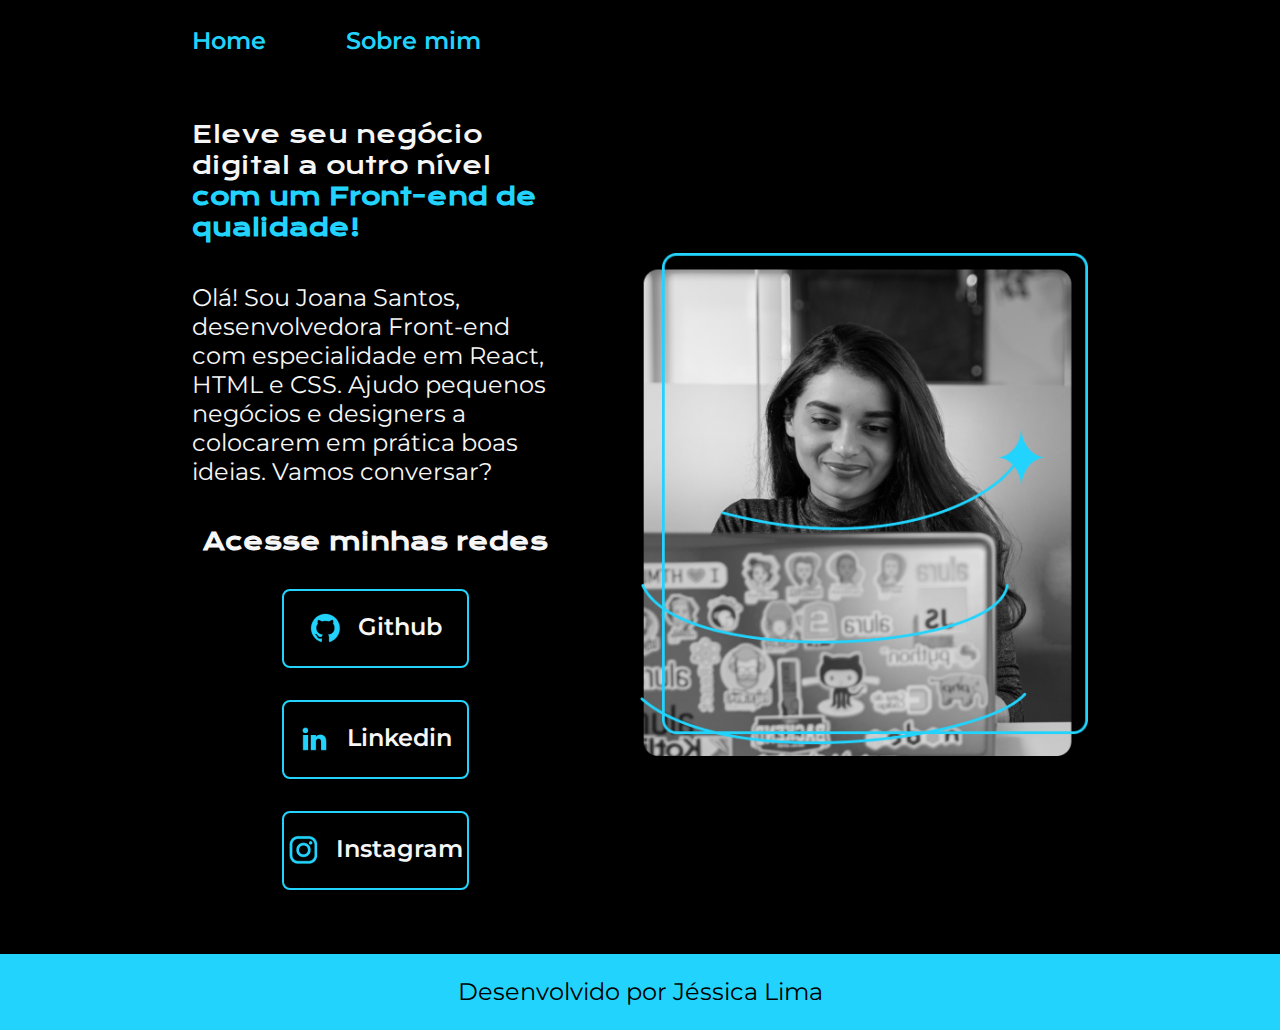
<file: index.html>
<!DOCTYPE html>
<html lang="pt-br">
<head>
    <meta charset="UTF-8">
    <meta name="viewport" content="width=device-width, initial-scale=1.0">
    <title>Portfólio</title>
    <link rel="stylesheet" href="./styles/style.css">
</head>

<body>
    <header class="cabecalho">
        <nav class="cabecalho__menu">
            <a class="cabecalho__menu__link" href="index.html">Home</a>
            <a class="cabecalho__menu__link" href="aboutme.html"> Sobre mim</a>
        </nav>
    </header>
    <main class="apresentacao">
        <section class="apresentacao__conteudo">
            <h1 class="apresentacao__conteudo__titulo">Eleve seu negócio digital a outro nível <strong class="titulo-destaque">com um Front-end de qualidade!</strong></h1>
            <p class="apresentacao__conteudo__texto">Olá! Sou Joana Santos, desenvolvedora Front-end com especialidade em React, HTML e CSS. Ajudo pequenos negócios e designers a colocarem em prática boas ideias. Vamos conversar?</p>
            <div class="apresentacao__links">
                <h2 class="apresentacao__links__subtitulo">Acesse minhas redes</h2>
                <a class= "apresentacao__links__navegacao" href="https://github.com/meugit">
                    <img src="./assets/github.png" alt="Logo Github"> 
                    Github
                </a>
                <a class= "apresentacao__links__navegacao" href="https://linkedin.com/meulinkedin">
                    <img src="./assets/linkedin.png" alt="Logo Linkedin">
                    Linkedin
                </a>
                <a class= "apresentacao__links__navegacao" href="https://linkedin.com/meulinkedin">
                    <img src="./assets/instagram.png" alt="Logo Instagram">
                    Instagram
                </a>
            </div>
        </section>
        <img class= "apresentacao__imagem" src="./assets/Rectangle 47.png" alt="Joana Santos">
    </main>
    <footer>
        <p class="rodape">Desenvolvido por Jéssica Lima</p>
    </footer>
</body>

</html>
</file>
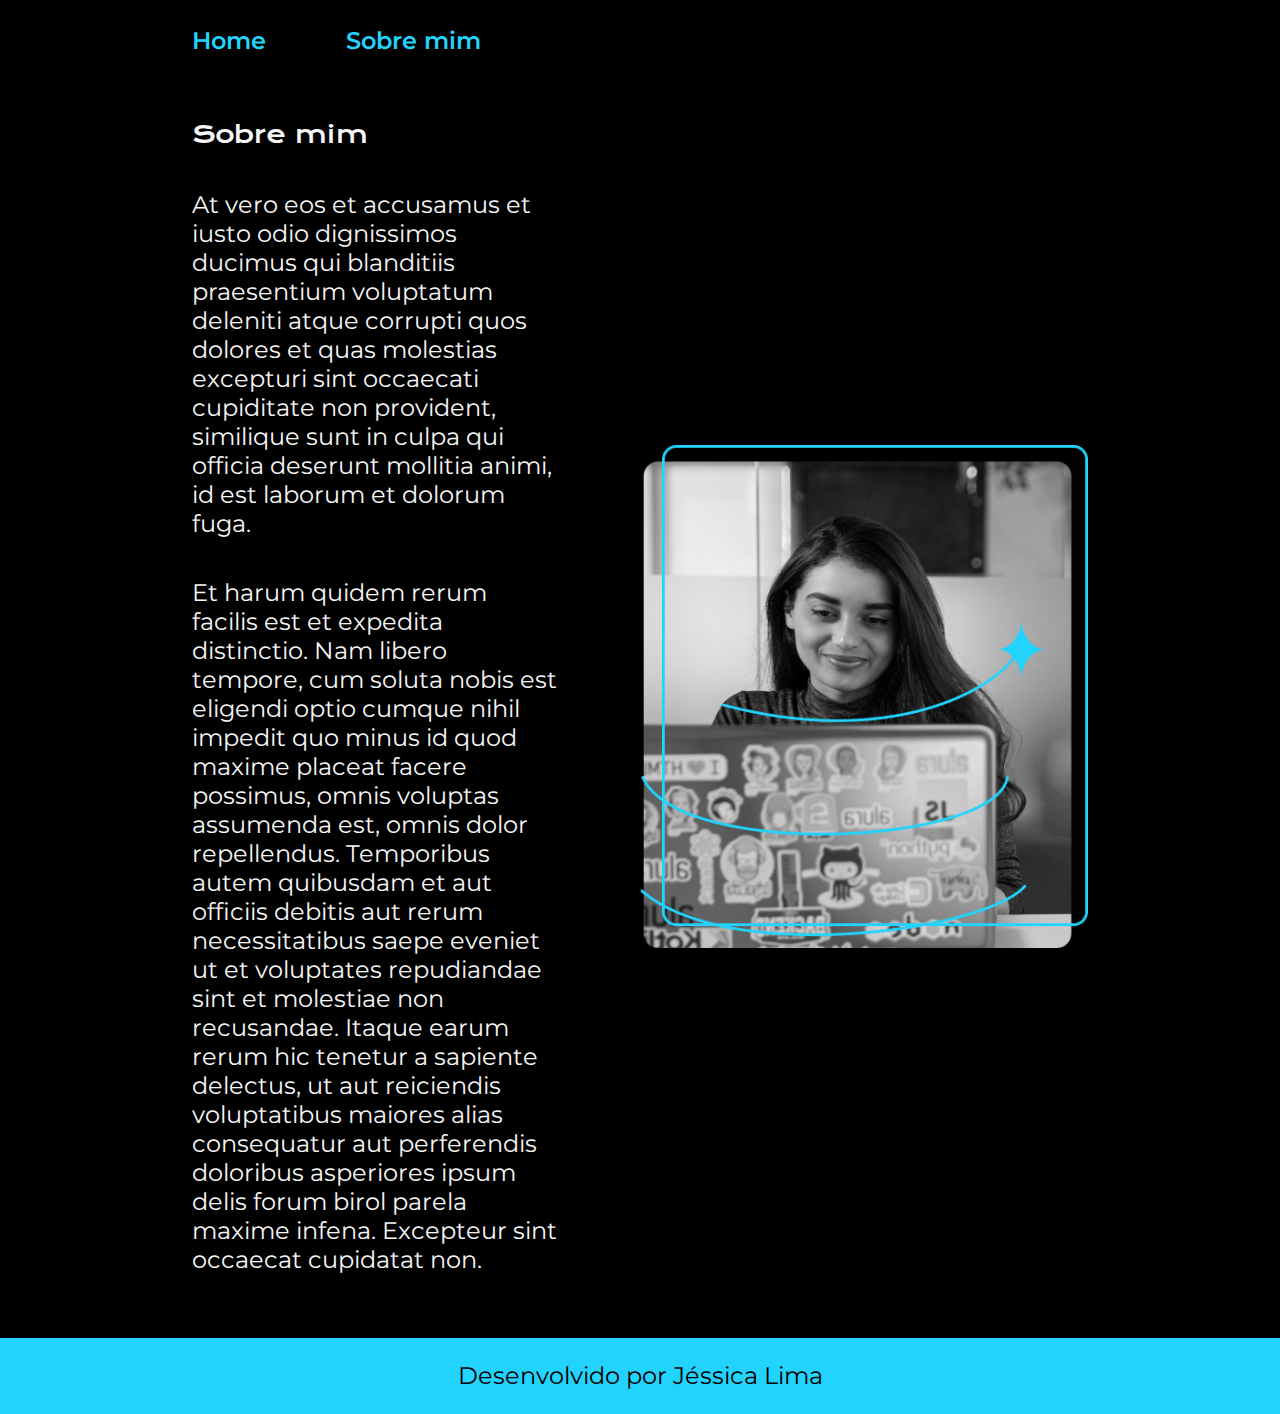
<file: aboutme.html>
<!DOCTYPE html>
<html lang="pt-br">
<head>
    <meta charset="UTF-8">
    <meta name="viewport" content="width=device-width, initial-scale=1.0">
    <title>Sobre mim</title>
    <link rel="stylesheet" href="./styles/style.css">
</head>

<body>
    <header class="cabecalho">
        <nav class="cabecalho__menu">
            <a class="cabecalho__menu__link" href="index.html">Home</a>
            <a class="cabecalho__menu__link" href="aboutme.html"> Sobre mim</a>
        </nav>
    </header>
    <main class="apresentacao">
        <section class="apresentacao__conteudo">
            <h1 class="apresentacao__conteudo__titulo">Sobre mim</h1>
            <p class="apresentacao__conteudo__texto">At vero eos et accusamus et iusto odio dignissimos ducimus qui blanditiis praesentium voluptatum deleniti atque corrupti quos dolores et quas molestias excepturi sint occaecati cupiditate non provident, similique sunt in culpa qui officia deserunt mollitia animi, id est laborum et dolorum fuga.</p>
            <p class="apresentacao__conteudo__texto">Et harum quidem rerum facilis est et expedita distinctio. Nam libero tempore, cum soluta nobis est eligendi optio cumque nihil impedit quo minus id quod maxime placeat facere possimus, omnis voluptas assumenda est, omnis dolor repellendus. Temporibus autem quibusdam et aut officiis debitis aut rerum necessitatibus saepe eveniet ut et voluptates repudiandae sint et molestiae non recusandae. Itaque earum rerum hic tenetur a sapiente delectus, ut aut reiciendis voluptatibus maiores alias consequatur aut perferendis doloribus asperiores ipsum delis forum birol parela maxime infena. Excepteur sint occaecat cupidatat non.</p>
        </section>
        <img class= "apresentacao__imagem" src="./assets/Rectangle 47.png" alt="Joana Santos">
    </main>

    <footer>
        <p class="rodape">Desenvolvido por Jéssica Lima</p>
    </footer>
</body>
</html>
</file>
<file: styles/style.css>
@import url('https://fonts.googleapis.com/css2?family=Krona+One&family=Montserrat:wght@600&display=swap');

:root {
    --cor-primaria: #000000;
    --cor-segundaria: #f6f6f6;
    --cor-terciaria: #22d4FD;
    --cor-hover: #272727;

    --fonte-primaria: 'Krona One', sans-serif;
    --fonte-secundaria: 'Montserrat', sans-serif;
}

* {
    margin: 0;
    padding: 0;
}

body {
    box-sizing: border-box;
    background-color: var(--cor-primaria);
    color: var(--cor-segundaria);
}

.cabecalho {
    padding: 2% 0% 0% 15%;
}

.cabecalho__menu {
    display: flex;
    gap: 80px;
}

.cabecalho__menu__link {
    font-family: var(--fonte-secundaria);
    font-size: 1.5rem;
    font-weight: 600;
    color: var(--cor-terciaria);
    text-decoration: none;
}

.apresentacao {
    padding: 5% 15%;
    display: flex;
    align-items: center;
    justify-content: space-between;
    gap: 82px;
}

.apresentacao__conteudo {
    width: 50%;
    display: flex;
    flex-direction: column;
    gap: 40px;
}

.titulo-destaque {
    color: var(--cor-terciaria);

}

.apresentacao__conteudo__titulo {
    font-size: 2.25rem;
    font-family: var(--fonte-primaria);
    font-weight: 400;
    font-size: 1.5rem;
}

.apresentacao__conteudo__texto {
    font-size: 1.5rem;
    font-family: var(--fonte-secundaria);
}

.apresentacao__links {
    display: flex;
    flex-direction: column;
    justify-content: space-between;
    align-items: center;
    gap: 32px;
}

.apresentacao__links__subtitulo {
    font-family: var(--fonte-primaria);

}

.apresentacao__links__navegacao {
    /* background-color: #22D4FD; */
    display: flex;
    justify-content: center;
    gap: 16px;
    border: 2px solid var(--cor-terciaria);
    width: 50%;
    text-align: center;
    border-radius: 8px;
    font-size: 1.5rem;
    font-weight: 600;
    padding: 21.5px 0;
    text-decoration: none;
    color: var(--cor-segundaria);
    font-family: var(--fonte-secundaria);
}

.apresentacao__links__link:hover {
    background-color: var(--cor-hover);
}

.apresentacao__imagem {
    width: 50%;
}

.rodape {
    padding: 23.64px;
    color:var(--cor-primaria);
    background-color: var(--cor-terciaria);
    text-align: center;
    font-family: var(--fonte-secundaria);
    font-size: 1.5rem;
    font-weight: 400;
}

@media (max-width: 1200px) {
    .cabecalho {
        padding: 10%;
    }
    .cabecalho__menu {
        justify-content: center;
    }
    .apresentacao {
        flex-direction: column-reverse;
        padding: 5%;
    }
    .apresentacao__conteudo {
        width: auto;
    }
}
</file>
